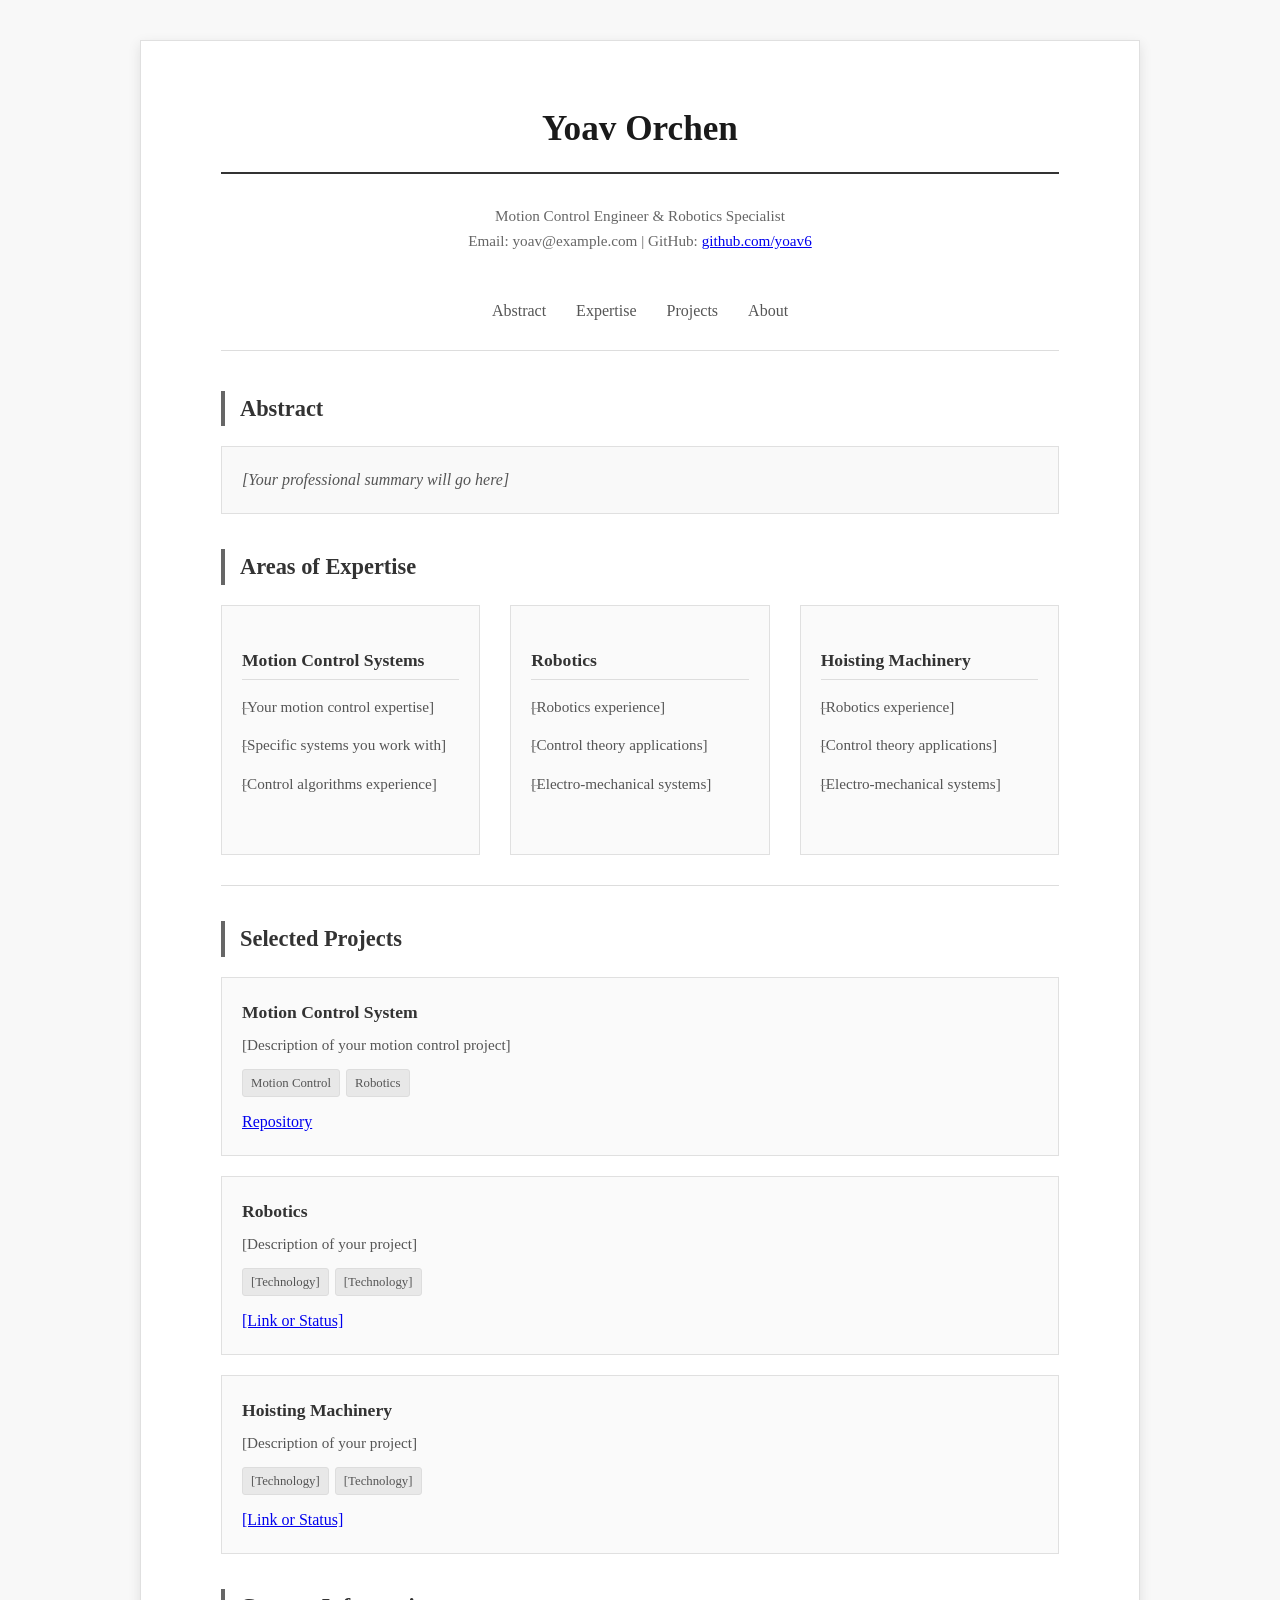
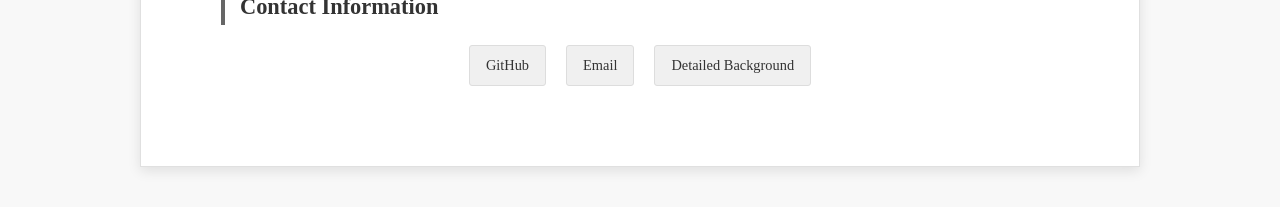
<file: index.html>
<!DOCTYPE html>
<html lang="en">
<head>
    <meta charset="UTF-8">
    <meta name="viewport" content="width=device-width, initial-scale=1.0">
    <meta name="description" content="Yoav Orchen - Motion Control Engineer and Robotics Specialist">
    <meta name="keywords" content="Yoav Orchen, motion control, robotics, mechanical engineering">
    <meta name="author" content="Yoav Orchen">
    <title>Yoav Orchen - Motion Control Engineer</title>
    <link rel="stylesheet" href="styles.css">
    <script src="script.js" defer></script>
</head>
<body>
    <div class="container">
        <!-- Paper Header -->
        <div class="paper-header">
            <h1>Yoav Orchen</h1>
            <div class="author-info">
                Motion Control Engineer &amp; Robotics Specialist<br>
                Email: yoav@example.com | GitHub: <a href="https://github.com/yoav6" target="_blank">github.com/yoav6</a>
            </div>
        </div>

        <!-- Navigation -->
        <nav class="nav-links">
            <a href="#abstract">Abstract</a>
            <a href="#expertise">Expertise</a>
            <a href="#projects">Projects</a>
            <a href="about.html">About</a>
        </nav>

        <!-- Abstract -->
        <section id="abstract">
            <h2>Abstract</h2>
            <div class="abstract">
                [Your professional summary will go here]
            </div>
        </section>

        <!-- Expertise -->
        <section id="expertise">
            <h2>Areas of Expertise</h2>
            <div class="skills-grid">
                <div class="skill-category">
                    <h3>Motion Control Systems</h3>
                    <ul class="skill-list">
                        <li>[Your motion control expertise]</li>
                        <li>[Specific systems you work with]</li>
                        <li>[Control algorithms experience]</li>
                    </ul>
                </div>
                <div class="skill-category">
                    <h3>Robotics</h3>
                    <ul class="skill-list">
                        <li>[Robotics experience]</li>
                        <li>[Control theory applications]</li>
                        <li>[Electro-mechanical systems]</li>
                    </ul>
                </div>
                <div class="skill-category">
                    <h3>Hoisting Machinery</h3>
                    <ul class="skill-list">
                        <li>[Robotics experience]</li>
                        <li>[Control theory applications]</li>
                        <li>[Electro-mechanical systems]</li>
                    </ul>
                </div>
            </div>
        </section>

        <div class="section-divider"></div>

        <!-- Projects -->
        <section id="projects">
            <h2>Selected Projects</h2>
            <div class="project-grid">
                <div class="project-card">
                    <div class="project-title">Motion Control System</div>
                    <div class="project-description">
                        [Description of your motion control project]
                    </div>
                    <div class="project-tech">
                        <span class="tech-tag">Motion Control</span>
                        <span class="tech-tag">Robotics</span>
                    </div>
                    <a href="https://github.com/yoav26/motion-control.git" target="_blank">Repository</a>
                </div>

                <div class="project-card">
                    <div class="project-title">Robotics</div>
                    <div class="project-description">
                        [Description of your project]
                    </div>
                    <div class="project-tech">
                        <span class="tech-tag">[Technology]</span>
                        <span class="tech-tag">[Technology]</span>
                    </div>
                    <a href="#" target="_blank">[Link or Status]</a>
                </div>

                <div class="project-card">
                    <div class="project-title">Hoisting Machinery</div>
                    <div class="project-description">
                        [Description of your project]
                    </div>
                    <div class="project-tech">
                        <span class="tech-tag">[Technology]</span>
                        <span class="tech-tag">[Technology]</span>
                    </div>
                    <a href="#" target="_blank">[Link or Status]</a>
                </div>
            </div>
        </section>

        <!-- Contact -->
        <section>
            <h2>Contact Information</h2>
            <div class="contact-links">
                <a href="https://github.com/yoav26" target="_blank">GitHub</a>
                <a href="mailto:yoav@example.com">Email</a>
                <a href="about.html">Detailed Background</a>
            </div>
        </section>
    </div>
</body>
</html>
</file>
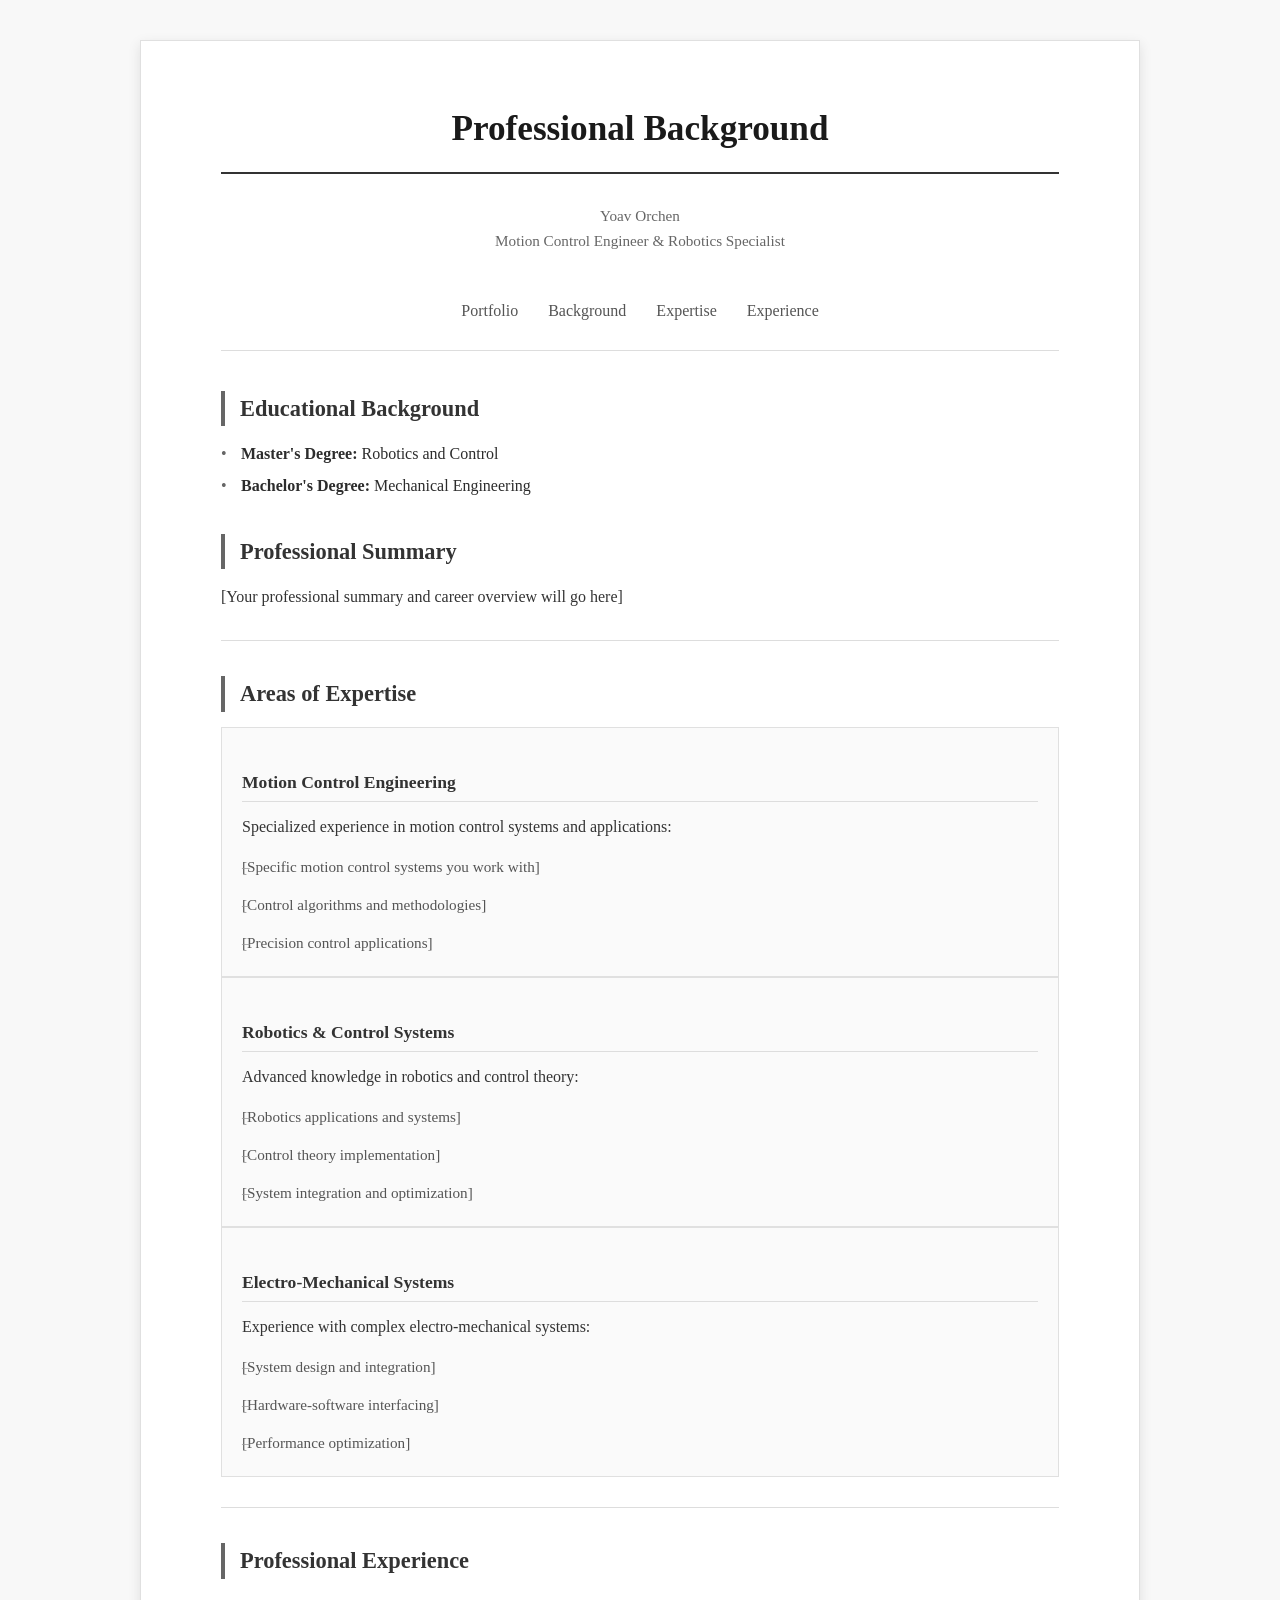
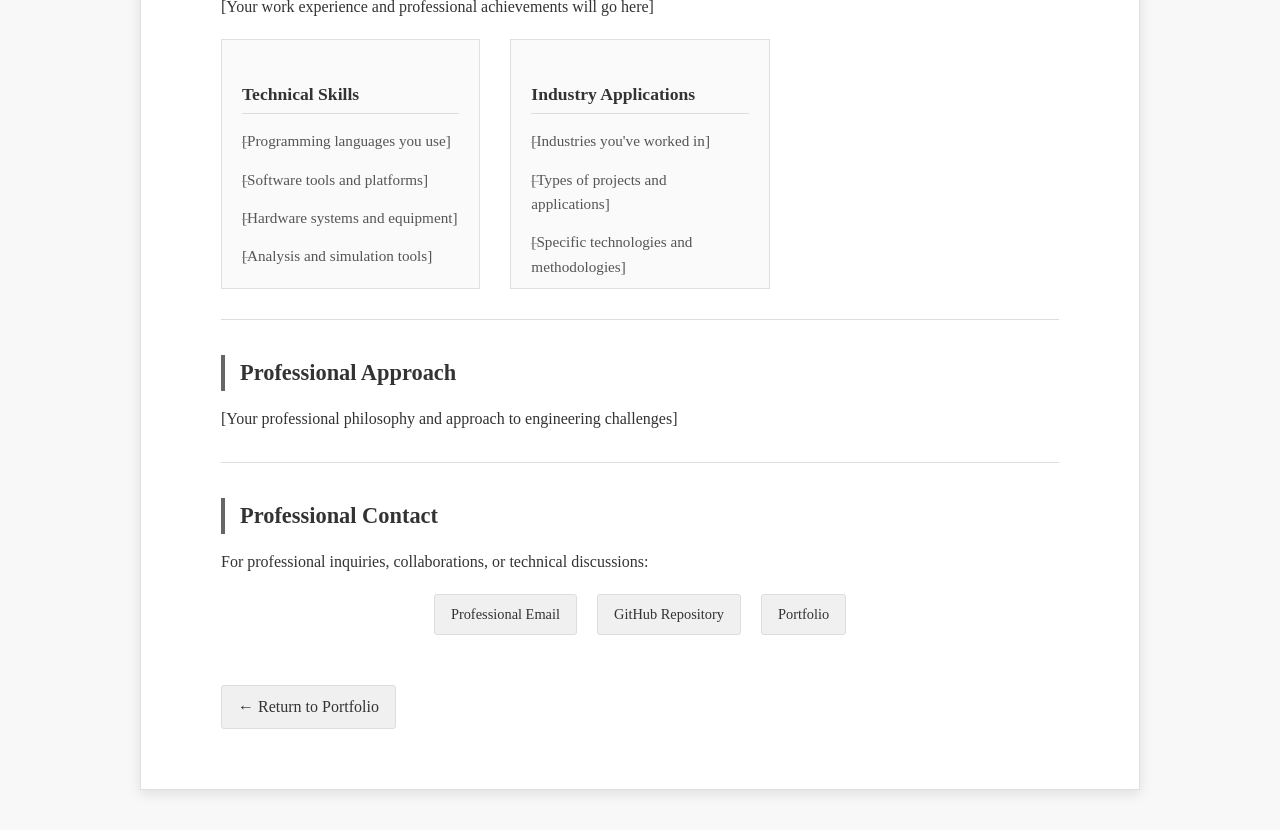
<file: about.html>
<!DOCTYPE html>
<html lang="en">
<head>
    <meta charset="UTF-8">
    <meta name="viewport" content="width=device-width, initial-scale=1.0">
    <meta name="description" content="Yoav Orchen - Motion Control Engineer Background and Experience">
    <title>Yoav Orchen - Professional Background</title>
    <link rel="stylesheet" href="styles.css">
    <script src="script.js" defer></script>
</head>
<body>
    <div class="container">
        <!-- Paper Header -->
        <div class="paper-header">
            <h1>Professional Background</h1>
            <div class="author-info">
                Yoav Orchen<br>
                Motion Control Engineer &amp; Robotics Specialist
            </div>
        </div>

        <!-- Navigation -->
        <nav class="nav-links">
            <a href="index.html">Portfolio</a>
            <a href="#background">Background</a>
            <a href="#expertise">Expertise</a>
            <a href="#experience">Experience</a>
        </nav>

        <!-- Background -->
        <section id="background">
            <h2>Educational Background</h2>
            <ul>
                <li><strong>Master's Degree:</strong> Robotics and Control</li>
                <li><strong>Bachelor's Degree:</strong> Mechanical Engineering</li>
            </ul>

            <h2>Professional Summary</h2>
            <p>[Your professional summary and career overview will go here]</p>
        </section>

        <div class="section-divider"></div>

        <!-- Expertise -->
        <section id="expertise">
            <h2>Areas of Expertise</h2>

            <div class="skill-category">
                <h3>Motion Control Engineering</h3>
                <p>Specialized experience in motion control systems and applications:</p>
                <ul class="skill-list">
                    <li>[Specific motion control systems you work with]</li>
                    <li>[Control algorithms and methodologies]</li>
                    <li>[Precision control applications]</li>
                </ul>
            </div>

            <div class="skill-category">
                <h3>Robotics &amp; Control Systems</h3>
                <p>Advanced knowledge in robotics and control theory:</p>
                <ul class="skill-list">
                    <li>[Robotics applications and systems]</li>
                    <li>[Control theory implementation]</li>
                    <li>[System integration and optimization]</li>
                </ul>
            </div>

            <div class="skill-category">
                <h3>Electro-Mechanical Systems</h3>
                <p>Experience with complex electro-mechanical systems:</p>
                <ul class="skill-list">
                    <li>[System design and integration]</li>
                    <li>[Hardware-software interfacing]</li>
                    <li>[Performance optimization]</li>
                </ul>
            </div>
        </section>

        <div class="section-divider"></div>

        <!-- Experience -->
        <section id="experience">
            <h2>Professional Experience</h2>
            <p>[Your work experience and professional achievements will go here]</p>

            <div class="skills-grid">
                <div class="skill-category">
                    <h3>Technical Skills</h3>
                    <ul class="skill-list">
                        <li>[Programming languages you use]</li>
                        <li>[Software tools and platforms]</li>
                        <li>[Hardware systems and equipment]</li>
                        <li>[Analysis and simulation tools]</li>
                    </ul>
                </div>

                <div class="skill-category">
                    <h3>Industry Applications</h3>
                    <ul class="skill-list">
                        <li>[Industries you've worked in]</li>
                        <li>[Types of projects and applications]</li>
                        <li>[Specific technologies and methodologies]</li>
                    </ul>
                </div>
            </div>
        </section>

        <div class="section-divider"></div>

        <!-- Professional Philosophy -->
        <section>
            <h2>Professional Approach</h2>
            <p>[Your professional philosophy and approach to engineering challenges]</p>
        </section>

        <div class="section-divider"></div>

        <!-- Contact -->
        <section>
            <h2>Professional Contact</h2>
            <p>For professional inquiries, collaborations, or technical discussions:</p>
            <div class="contact-links">
                <a href="mailto:yoav@example.com">Professional Email</a>
                <a href="https://github.com/yoav6" target="_blank">GitHub Repository</a>
                <a href="index.html">Portfolio</a>
            </div>
        </section>

        <a href="index.html" class="back-link">← Return to Portfolio</a>
    </div>
</body>
</html>
</file>
<file: styles.css>
/* Global Styles */
* {
    margin: 0;
    padding: 0;
    box-sizing: border-box;
}

body {
    font-family: 'Times New Roman', Georgia, serif;
    line-height: 1.6;
    background: #f8f8f8;
    color: #2c2c2c;
    min-height: 100vh;
}

.container {
    max-width: 1000px;
    margin: 40px auto;
    background: #fff;
    padding: 60px 80px;
    box-shadow: 0 4px 12px rgba(0,0,0,0.1);
    border: 1px solid #e0e0e0;
}

/* Typography */
h1 {
    color: #1a1a1a;
    font-size: 2.2rem;
    margin-bottom: 30px;
    text-align: center;
    font-weight: bold;
    border-bottom: 2px solid #333;
    padding-bottom: 15px;
}

h2 {
    color: #333;
    font-size: 1.4rem;
    margin: 35px 0 15px 0;
    font-weight: bold;
    border-left: 4px solid #666;
    padding-left: 15px;
}

h3 {
    color: #444;
    font-size: 1.1rem;
    margin: 20px 0 8px 0;
    font-weight: bold;
}

p {
    margin-bottom: 12px;
    color: #333;
    text-align: justify;
    text-justify: inter-word;
}

/* Navigation */
.nav-links {
    display: flex;
    justify-content: center;
    gap: 30px;
    margin-bottom: 40px;
    border-bottom: 1px solid #ddd;
    padding-bottom: 20px;
}

.nav-links a {
    text-decoration: none;
    color: #555;
    font-weight: normal;
    padding: 5px 0;
    border-bottom: 1px solid transparent;
    transition: all 0.3s ease;
}

.nav-links a:hover {
    color: #000;
    border-bottom: 1px solid #000;
}

.nav-links a.active {
    color: #000;
    border-bottom: 1px solid #000;
    font-weight: bold;
}

/* Lists */
ul {
    list-style: none;
    padding: 0;
}

li {
    margin-bottom: 6px;
    padding-left: 20px;
    position: relative;
}

li:before {
    content: "•";
    position: absolute;
    left: 0;
    color: #666;
}

li a {
    text-decoration: none;
    color: #0066cc;
    font-weight: normal;
}

li a:hover {
    text-decoration: underline;
}

/* Project Cards */
.project-grid {
    display: block;
    margin: 20px 0;
}

.project-card {
    background: #fafafa;
    border: 1px solid #e0e0e0;
    border-radius: 0;
    padding: 20px;
    margin-bottom: 20px;
    transition: border-color 0.3s ease;
}

.project-card:hover {
    border-color: #999;
}

.project-title {
    font-size: 1.1rem;
    font-weight: bold;
    color: #333;
    margin-bottom: 8px;
}

.project-description {
    color: #555;
    font-size: 0.95rem;
    margin-bottom: 12px;
    line-height: 1.5;
}

.project-tech {
    display: flex;
    flex-wrap: wrap;
    gap: 6px;
    margin-bottom: 12px;
}

.tech-tag {
    background: #e8e8e8;
    color: #555;
    padding: 3px 8px;
    border-radius: 3px;
    font-size: 0.8rem;
    font-weight: normal;
    border: 1px solid #ddd;
}

/* Skills Section */
.skills-grid {
    display: grid;
    grid-template-columns: repeat(3, 1fr);
    gap: 30px;
    margin: 20px 0;
    align-items: stretch;
}

.skill-category {
    background: #fafafa;
    border: 1px solid #e0e0e0;
    border-radius: 0;
    padding: 20px;
    width: 100%;
    height: 250px;
    display: flex;
    flex-direction: column;
}

.skill-category h3 {
    margin-bottom: 12px;
    color: #333;
    border-bottom: 1px solid #ddd;
    padding-bottom: 5px;
}

.skill-list {
    list-style: none;
    flex-grow: 1;
    display: flex;
    flex-direction: column;
    justify-content: flex-start;
}

.skill-list li {
    padding: 3px 0;
    color: #555;
    font-size: 0.95rem;
    margin-bottom: 8px;
}

.skill-list li:before {
    content: "–";
    color: #999;
}

/* Contact Section */
.contact-links {
    display: flex;
    gap: 20px;
    flex-wrap: wrap;
    margin: 20px 0;
    justify-content: center;
}

.contact-links a {
    display: inline-block;
    padding: 8px 16px;
    background: #f0f0f0;
    color: #333;
    text-decoration: none;
    border: 1px solid #ddd;
    border-radius: 3px;
    transition: all 0.3s ease;
    font-size: 0.9rem;
}

.contact-links a:hover {
    background: #e0e0e0;
    border-color: #999;
}

/* Back to Home Link */
.back-link {
    display: inline-block;
    margin-top: 30px;
    padding: 8px 16px;
    background: #f0f0f0;
    color: #333;
    text-decoration: none;
    border: 1px solid #ddd;
    border-radius: 3px;
    transition: all 0.3s ease;
}

.back-link:hover {
    background: #e0e0e0;
    border-color: #999;
}

/* Abstract/Summary Section */
.abstract {
    background: #f9f9f9;
    border: 1px solid #e0e0e0;
    padding: 20px;
    margin: 20px 0;
    font-style: italic;
    color: #555;
}

/* Section dividers */
.section-divider {
    border-top: 1px solid #ddd;
    margin: 30px 0;
}

/* Responsive Design */
@media (max-width: 1200px) {
    .container {
        max-width: 95%;
        margin: 30px auto;
        padding: 40px;
    }
}

@media (max-width: 768px) {
    .container {
        max-width: 98%;
        margin: 20px auto;
        padding: 30px;
    }
    
    h1 {
        font-size: 1.8rem;
    }
    
    .skills-grid {
        grid-template-columns: 1fr;
        gap: 20px;
    }
    
    .skill-category {
        max-width: none;
        min-height: auto;
    }
    
    .nav-links {
        flex-direction: column;
        gap: 10px;
        text-align: center;
    }
    
    .contact-links {
        flex-direction: column;
        align-items: center;
    }
}

@media (max-width: 480px) {
    .container {
        max-width: 100%;
        margin: 10px;
        padding: 20px;
    }
    
    h1 {
        font-size: 1.6rem;
    }
    
    .nav-links {
        gap: 8px;
    }
}

/* Animation */
@keyframes fadeIn {
    from {
        opacity: 0;
        transform: translateY(10px);
    }
    to {
        opacity: 1;
        transform: translateY(0);
    }
}

.container {
    animation: fadeIn 0.4s ease-out;
}

/* Academic paper styling */
.paper-header {
    text-align: center;
    margin-bottom: 40px;
}

.author-info {
    text-align: center;
    margin-bottom: 30px;
    color: #666;
    font-size: 0.95rem;
}

.references {
    margin-top: 40px;
    padding-top: 20px;
    border-top: 2px solid #333;
}

.references h2 {
    border-left: none;
    padding-left: 0;
    text-align: center;
}
</file>
